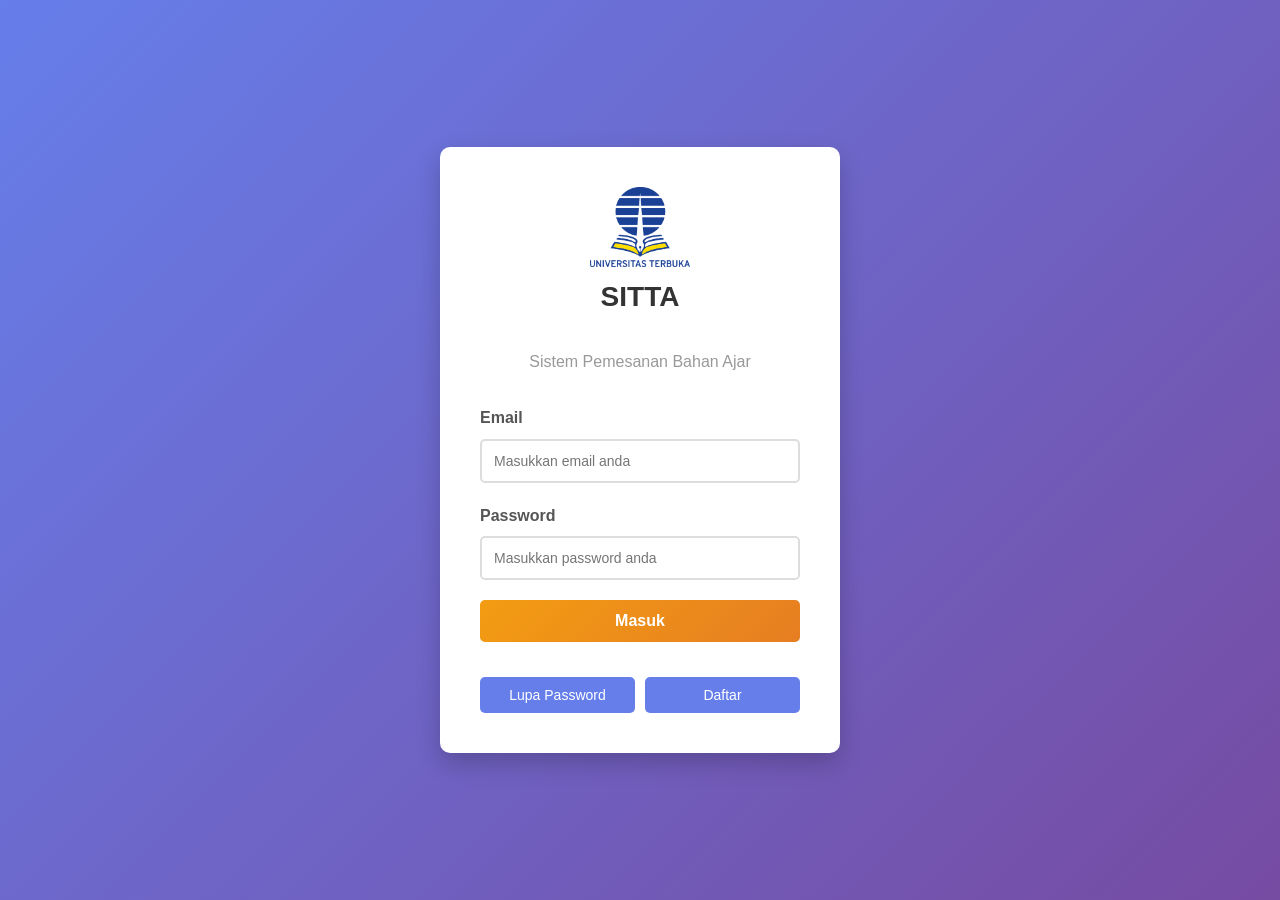
<file: Tugas 1/sitta-praktik/index.html>
<!DOCTYPE html>
<html lang="id">
<head>
  <meta charset="UTF-8">
  <meta name="viewport" content="width=device-width, initial-scale=1.0">
  <title>SITTA - Login</title>
  <link rel="stylesheet" href="css/style.css">
</head>
<body>
  <div class="login-container">
    <div class="login-box">
      <div style="text-align: center;">
        <img src="./assets/logo-ut.png" width="100" alt="">
      </div>
      <h1>SITTA</h1>
      <p style="text-align: center; color: #999; margin-bottom: 30px;">Sistem Pemesanan Bahan Ajar</p>
      
      <form id="loginForm">
        <div class="form-group">
          <label for="loginEmail">Email</label>
          <input type="email" id="loginEmail" placeholder="Masukkan email anda" required>
        </div>
        
        <div class="form-group">
          <label for="loginPassword">Password</label>
          <input type="password" id="loginPassword" placeholder="Masukkan password anda" required>
        </div>
        
        <button type="submit" class="login-btn">Masuk</button>
      </form>
      
      <div class="login-links">
        <button type="button" onclick="openModal('forgotPasswordModal')">Lupa Password</button>
        <button type="button" onclick="openModal('registerModal')">Daftar</button>
      </div>
    </div>
  </div>

  <!-- Modal Forgot Password -->
  <div id="forgotPasswordModal" class="modal">
    <div class="modal-content">
      <span class="close-modal" onclick="closeModal('forgotPasswordModal')">&times;</span>
      <h2>Lupa Password</h2>
      
      <form id="forgotPasswordForm">
        <div class="form-group">
          <label for="forgotEmail">Email</label>
          <input type="email" id="forgotEmail" placeholder="Masukkan email terdaftar anda" required>
        </div>
        
        <button type="submit">Cari Password</button>
      </form>
    </div>
  </div>

  <!-- Modal Register -->
  <div id="registerModal" class="modal">
    <div class="modal-content">
      <span class="close-modal" onclick="closeModal('registerModal')">&times;</span>
      <h2>Daftar Akun Baru</h2>
      
      <form id="registerForm">
        <div class="form-group">
          <label for="regNama">Nama Lengkap</label>
          <input type="text" id="regNama" placeholder="Masukkan nama lengkap anda" required>
        </div>
        
        <div class="form-group">
          <label for="regEmail">Email</label>
          <input type="email" id="regEmail" placeholder="Masukkan email anda" required>
        </div>
        
        <div class="form-group">
          <label for="regPassword">Password</label>
          <input type="password" id="regPassword" placeholder="Masukkan password" required>
        </div>
        
        <div class="form-group">
          <label for="regRole">Role/Posisi</label>
          <select id="regRole" required>
            <option value="">Pilih Role</option>
            <option value="UPBJJ-UT">UPBJJ-UT</option>
            <option value="Puslaba">Puslaba</option>
            <option value="Fakultas">Fakultas</option>
            <option value="Administrator">Administrator</option>
          </select>
        </div>
        
        <button type="submit">Daftar</button>
      </form>
    </div>
  </div>

  <script src="js/data.js"></script>
  <script src="js/script.js"></script>
</body>
</html>
</file>
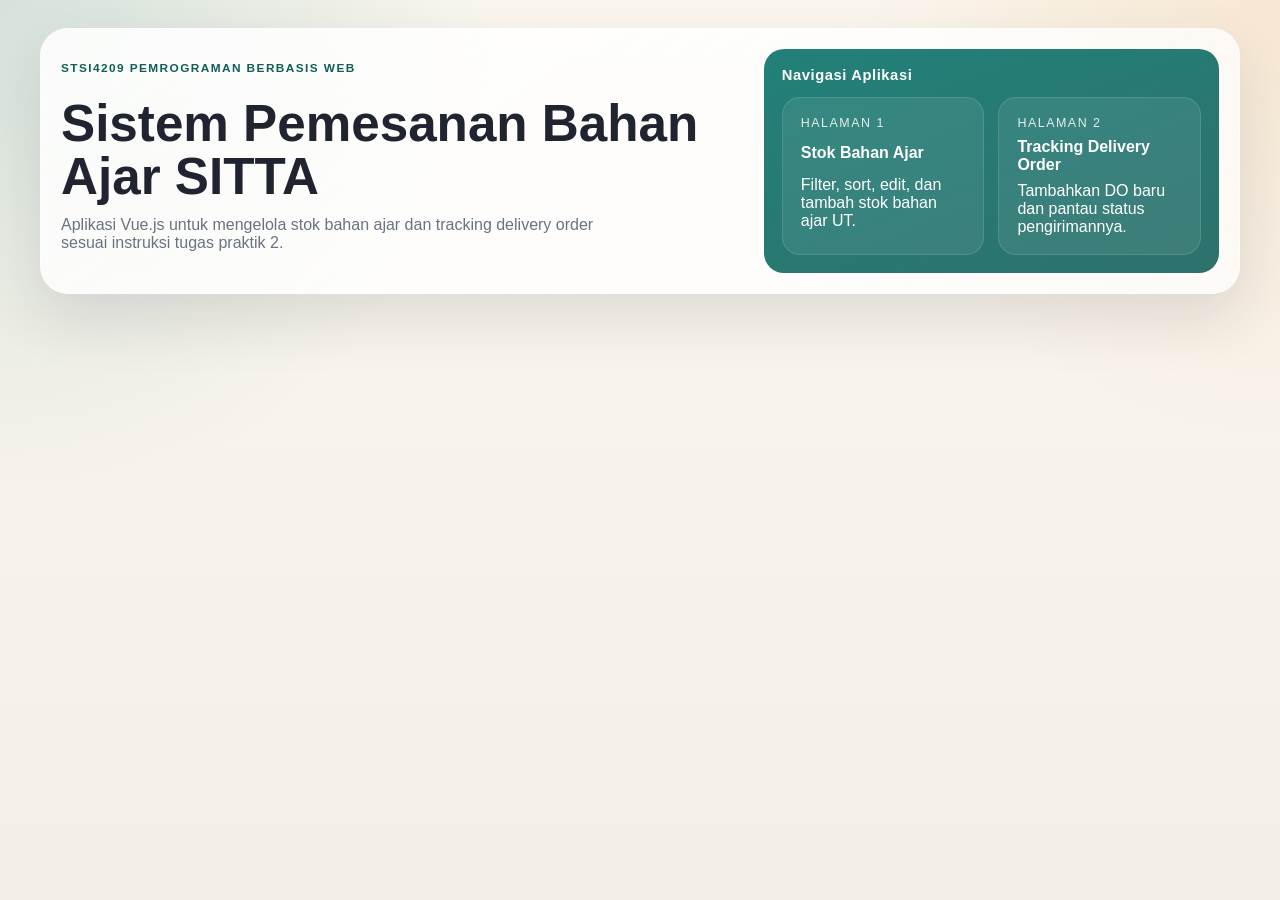
<file: Tugas 2/tugas2-vue-ut/index.html>
<!DOCTYPE html>
<html lang="id">
<head>
  <meta charset="UTF-8">
  <meta name="viewport" content="width=device-width, initial-scale=1.0">
  <title>SITTA - Tugas 2 Vue.js</title>
  <link rel="stylesheet" href="css/style.css">
</head>
<body>
  <main class="page-shell landing-page">
    <section class="hero hero-large">
      <div class="hero-copy">
        <p class="eyebrow">STSI4209 Pemrograman Berbasis Web</p>
        <h1>Sistem Pemesanan Bahan Ajar SITTA</h1>
        <p class="hero-text">
          Aplikasi Vue.js untuk mengelola stok bahan ajar dan tracking delivery order sesuai instruksi tugas praktik 2.
        </p>
      </div>
      <div class="hero-panel">
        <div class="hero-panel-head">Navigasi Aplikasi</div>
        <div class="card-grid nav-grid">
          <a class="nav-card" href="stok.html">
            <span class="nav-card-kicker">Halaman 1</span>
            <strong>Stok Bahan Ajar</strong>
            <span>Filter, sort, edit, dan tambah stok bahan ajar UT.</span>
          </a>
          <a class="nav-card" href="tracking.html">
            <span class="nav-card-kicker">Halaman 2</span>
            <strong>Tracking Delivery Order</strong>
            <span>Tambahkan DO baru dan pantau status pengirimannya.</span>
          </a>
        </div>
      </div>
    </section>
  </main>
</body>
</html>
</file>
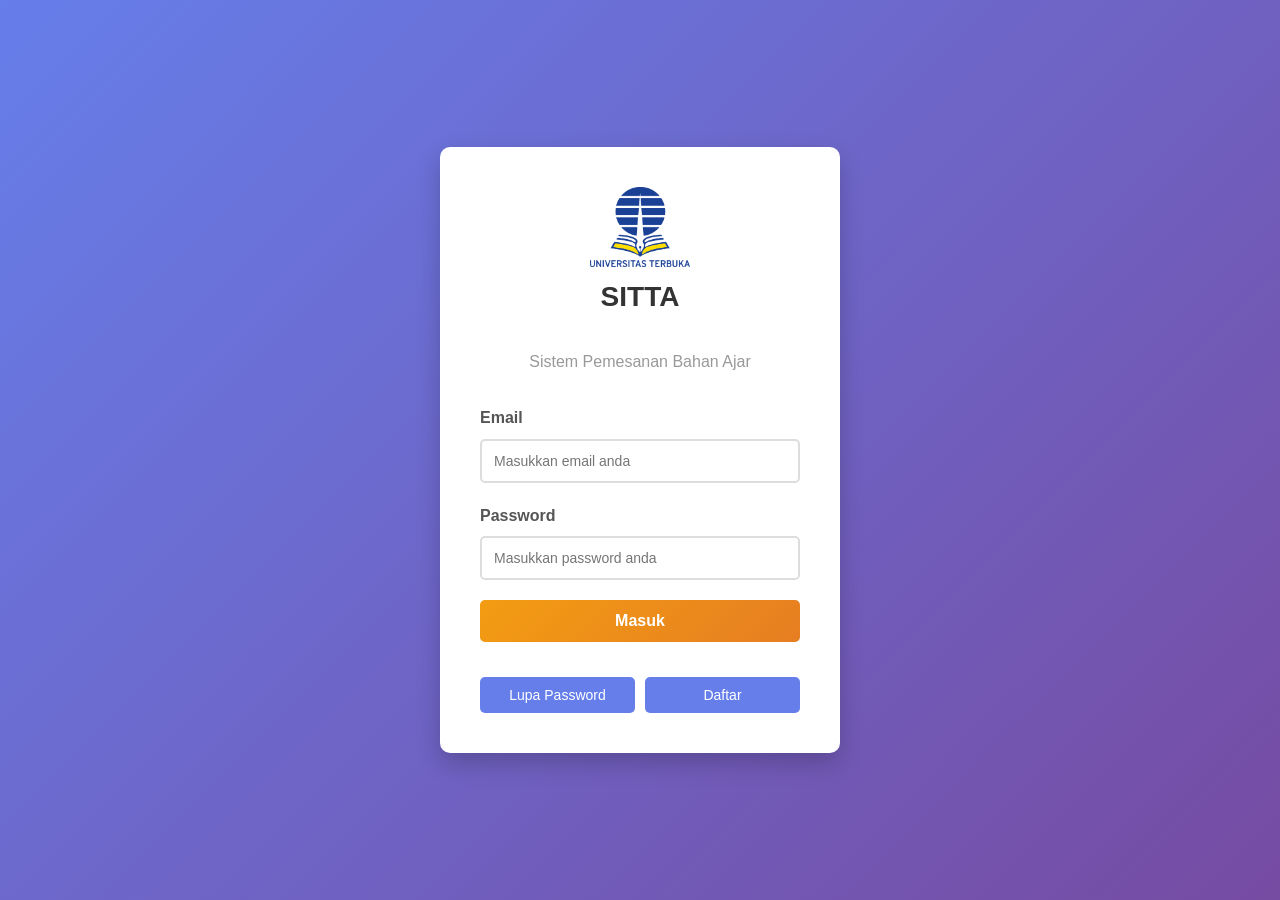
<file: Tugas 1/sitta-praktik/dashboard.html>
<!DOCTYPE html>
<html lang="id">
<head>
  <meta charset="UTF-8">
  <meta name="viewport" content="width=device-width, initial-scale=1.0">
  <title>SITTA - Dashboard</title>
  <link rel="stylesheet" href="css/style.css">
</head>
<body>
  <div class="dashboard-container">
    <!-- SIDEBAR -->
    <aside class="sidebar">
      <div class="logo">
        <div style="text-align: center;">
        <img src="./assets/logo-ut.png" width="100" alt="">
      </div>
        <h2>SITTA</h2>
        <p style="font-size: 12px; color: #bbb;">Aplikasi Pemesanan</p>
      </div>
      
      <nav>
        <ul>
          <li><a href="#" data-section="informasiBahanAjar" class="active">📚 Informasi Bahan Ajar</a></li>
          <li><a href="tracking.html">🚚 Tracking Pengiriman</a></li>
          <li>
            <a href="#" data-section="laporan">📊 Laporan</a>
            <ul class="submenu">
              <li><a href="#" data-section="monitoringProgress">Monitoring Progress DO</a></li>
              <li><a href="#" data-section="rekapBahanAjar">Rekap Bahan Ajar</a></li>
            </ul>
          </li>
          <li><a href="#" data-section="historiTransaksi">📝 Histori Transaksi</a></li>
          <li><a href="stok.html">📦 Informasi Stok</a></li>
        </ul>
      </nav>
    </aside>

    <!-- MAIN CONTENT -->
    <main class="main-content">
      <!-- HEADER -->
      <header class="header">
        <div>
          <div class="greeting"></div>
        </div>
        <div class="user-info">
          <p><strong class="user-name"></strong></p>
          <p class="user-role"></p>
          <p class="user-lokasi"></p>
          <button class="logout-btn" onclick="logout()">Logout</button>
        </div>
      </header>

      <!-- INFORMASI BAHAN AJAR SECTION -->
      <section id="informasiBahanAjar" class="content-section active">
        <div class="info-container">
          <h2>Informasi Bahan Ajar</h2>
          <p style="color: #666; margin-bottom: 20px;">Daftar lengkap bahan ajar yang tersedia di sistem SITTA</p>
          <div class="book-grid"></div>
        </div>
      </section>

      <!-- TRACKING SECTION -->
      <section id="tracking" class="content-section">
        <div class="tracking-container" style="max-width: 800px;">
          <h2>Tracking Pengiriman Bahan Ajar</h2>
          <p style="color: #666; margin-bottom: 20px;">Masukkan nomor Delivery Order (DO) untuk melacak pengiriman anda</p>
          
          <div class="search-form">
            <input type="text" id="nomorDO" placeholder="Masukkan nomor DO (contoh: 2023001234)">
            <button id="searchBtn">Cari</button>
          </div>
          
          <div id="trackingResult"></div>
        </div>
      </section>

      <!-- MONITORING PROGRESS SECTION -->
      <section id="monitoringProgress" class="content-section">
        <div class="table-container">
          <h2>Monitoring Progress DO Bahan Ajar</h2>
          <p style="color: #666; margin-bottom: 20px;">Status pengiriman bahan ajar untuk setiap DO</p>
          
          <table>
            <thead>
              <tr>
                <th>No</th>
                <th>Nama Bahan Ajar</th>
                <th>Kode Barang</th>
                <th>Progress</th>
                <th>Stok</th>
              </tr>
            </thead>
            <tbody></tbody>
          </table>
        </div>
      </section>

      <!-- REKAP BAHAN AJAR SECTION -->
      <section id="rekapBahanAjar" class="content-section">
        <div class="table-container">
          <h2>Rekap Bahan Ajar</h2>
          <p style="color: #666; margin-bottom: 20px;">Daftar lengkap bahan ajar dengan detail informasi</p>
          
          <table>
            <thead>
              <tr>
                <th>No</th>
                <th>Kode Lokasi</th>
                <th>Kode Barang</th>
                <th>Nama Barang</th>
                <th>Jenis</th>
                <th>Edisi</th>
                <th>Stok</th>
              </tr>
            </thead>
            <tbody></tbody>
          </table>
        </div>
      </section>

      <!-- HISTORI TRANSAKSI SECTION -->
      <section id="historiTransaksi" class="content-section">
        <div class="history-container">
          <h2>Histori Transaksi Bahan Ajar</h2>
          <p style="color: #666; margin-bottom: 20px;">Daftar riwayat transaksi dan pengiriman bahan ajar anda</p>
          <div class="history-content"></div>
        </div>
      </section>

      <!-- INFORMASI STOK SECTION -->
      <section id="stok" class="content-section">
        <div class="stock-container">
          <div class="stock-header">
            <h2>Informasi Stok Bahan Ajar</h2>
            <button class="add-stock-btn" id="addStockBtn">+ Tambah Stok</button>
          </div>
          
          <!-- Form Tambah Stok -->
          <div id="newStockForm" class="form-row new-stock" style="display: none;">
            <input type="text" id="kodeLokasi" placeholder="Kode Lokasi" required>
            <input type="text" id="kodeBarang" placeholder="Kode Barang" required>
            <input type="text" id="namaBarang" placeholder="Nama Barang" required>
            <select id="jenisBarang" required>
              <option value="">Pilih Jenis Barang</option>
              <option value="BMP">BMP</option>
              <option value="Modul">Modul</option>
              <option value="Tutorial">Tutorial</option>
              <option value="Lainnya">Lainnya</option>
            </select>
            <input type="text" id="edisi" placeholder="Edisi" required>
            <input type="number" id="stok" placeholder="Jumlah Stok" required>
            <div class="form-actions">
              <button class="btn-save" onclick="saveNewStock(event)">Simpan</button>
              <button class="btn-cancel" onclick="cancelAddStock()">Batal</button>
            </div>
          </div>
          
          <!-- Tabel Stok -->
          <div class="table-container">
            <table>
              <thead>
                <tr>
                  <th>No</th>
                  <th>Kode Lokasi</th>
                  <th>Kode Barang</th>
                  <th>Nama Barang</th>
                  <th>Jenis</th>
                  <th>Edisi</th>
                  <th>Stok</th>
                  <th>Aksi</th>
                </tr>
              </thead>
              <tbody id="stockTableBody"></tbody>
            </table>
          </div>
        </div>
      </section>
    </main>
  </div>

  <script src="js/data.js"></script>
  <script src="js/script.js"></script>
</body>
</html>
</file>
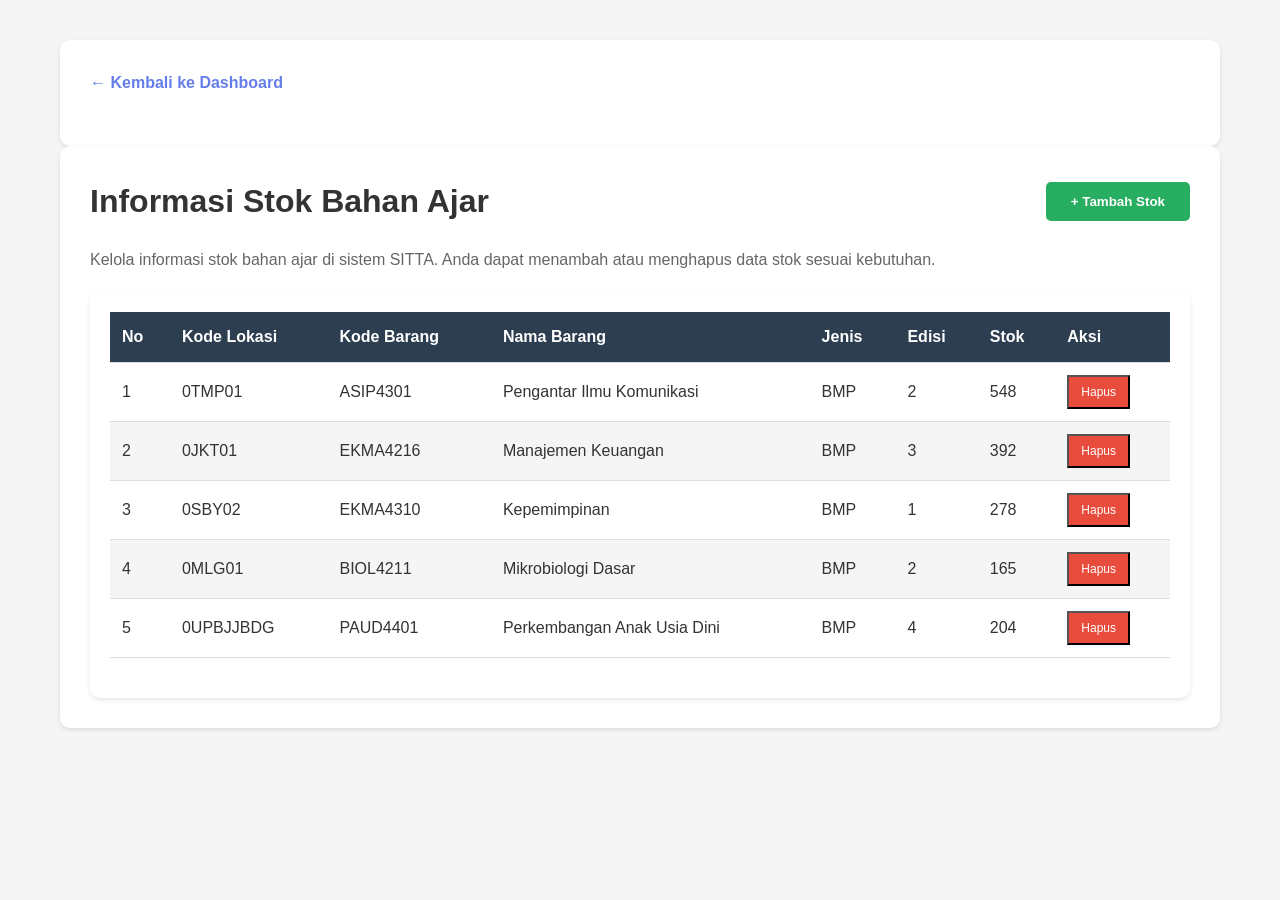
<file: Tugas 1/sitta-praktik/stok.html>
<!DOCTYPE html>
<html lang="id">
<head>
  <meta charset="UTF-8">
  <meta name="viewport" content="width=device-width, initial-scale=1.0">
  <title>SITTA - Informasi Stok Bahan Ajar</title>
  <link rel="stylesheet" href="css/style.css">
</head>
<body>
  <div id="stockPage">
    <div class="container">
      <div style="background: white; padding: 30px; border-radius: 10px; box-shadow: 0 2px 5px rgba(0, 0, 0, 0.1); margin-top: 20px;">
        <a href="dashboard.html" style="color: #667eea; text-decoration: none; font-weight: bold; margin-bottom: 20px; display: inline-block;">← Kembali ke Dashboard</a>
      </div>

      <div class="stock-container">
        <div class="stock-header">
          <h1 style="color: #333;">Informasi Stok Bahan Ajar</h1>
          <button class="add-stock-btn" id="addStockBtn">+ Tambah Stok</button>
        </div>
        
        <p style="color: #666; margin-bottom: 20px;">Kelola informasi stok bahan ajar di sistem SITTA. Anda dapat menambah atau menghapus data stok sesuai kebutuhan.</p>
        
        <!-- Form Tambah Stok -->
        <div id="newStockForm" class="form-row new-stock" style="display: none;">
          <input type="text" id="kodeLokasi" placeholder="Kode Lokasi" required>
          <input type="text" id="kodeBarang" placeholder="Kode Barang" required>
          <input type="text" id="namaBarang" placeholder="Nama Barang" required>
          <select id="jenisBarang" required>
            <option value="">Pilih Jenis Barang</option>
            <option value="BMP">BMP</option>
            <option value="Modul">Modul</option>
            <option value="Tutorial">Tutorial</option>
            <option value="Lainnya">Lainnya</option>
          </select>
          <input type="text" id="edisi" placeholder="Edisi" required>
          <input type="number" id="stok" placeholder="Jumlah Stok" required>
          <div class="form-actions">
            <button class="btn-save" onclick="saveNewStock(event)">Simpan</button>
            <button class="btn-cancel" onclick="cancelAddStock()">Batal</button>
          </div>
        </div>
        
        <!-- Tabel Stok -->
        <div class="table-container">
          <table>
            <thead>
              <tr>
                <th>No</th>
                <th>Kode Lokasi</th>
                <th>Kode Barang</th>
                <th>Nama Barang</th>
                <th>Jenis</th>
                <th>Edisi</th>
                <th>Stok</th>
                <th>Aksi</th>
              </tr>
            </thead>
            <tbody id="stockTableBody"></tbody>
          </table>
        </div>
      </div>
    </div>
  </div>

  <script src="js/data.js"></script>
  <script src="js/script.js"></script>
</body>
</html>
</file>
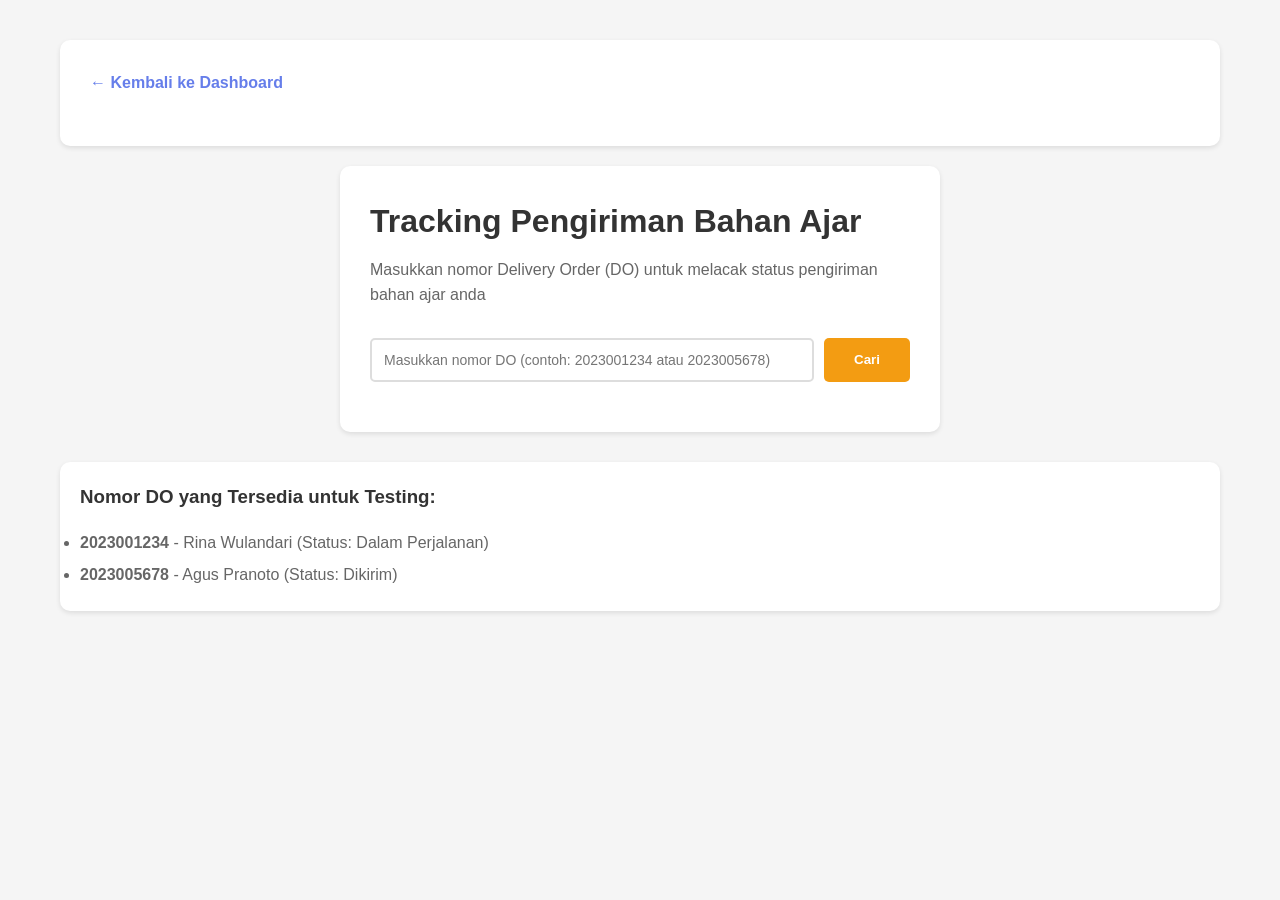
<file: Tugas 1/sitta-praktik/tracking.html>
<!DOCTYPE html>
<html lang="id">
<head>
  <meta charset="UTF-8">
  <meta name="viewport" content="width=device-width, initial-scale=1.0">
  <title>SITTA - Tracking Pengiriman</title>
  <link rel="stylesheet" href="css/style.css">
</head>
<body>
  <div id="trackingPage">
    <div class="container">
      <div style="background: white; padding: 30px; border-radius: 10px; box-shadow: 0 2px 5px rgba(0, 0, 0, 0.1); margin-top: 20px;">
        <a href="dashboard.html" style="color: #667eea; text-decoration: none; font-weight: bold; margin-bottom: 20px; display: inline-block;">← Kembali ke Dashboard</a>
      </div>

      <div class="tracking-container">
        <h1 style="color: #333; margin-bottom: 10px;">Tracking Pengiriman Bahan Ajar</h1>
        <p style="color: #666; margin-bottom: 30px;">Masukkan nomor Delivery Order (DO) untuk melacak status pengiriman bahan ajar anda</p>
        
        <div class="search-form">
          <input type="text" id="nomorDO" placeholder="Masukkan nomor DO (contoh: 2023001234 atau 2023005678)">
          <button id="searchBtn">Cari</button>
        </div>
        
        <div id="trackingResult"></div>
      </div>

      <div style="background: white; padding: 20px; border-radius: 10px; box-shadow: 0 2px 5px rgba(0, 0, 0, 0.1); margin-top: 30px; margin-bottom: 30px;">
        <h3 style="color: #333; margin-bottom: 15px;">Nomor DO yang Tersedia untuk Testing:</h3>
        <ul style="color: #666; line-height: 2;">
          <li><strong>2023001234</strong> - Rina Wulandari (Status: Dalam Perjalanan)</li>
          <li><strong>2023005678</strong> - Agus Pranoto (Status: Dikirim)</li>
        </ul>
      </div>
    </div>
  </div>

  <script src="js/data.js"></script>
  <script src="js/script.js"></script>
</body>
</html>
</file>
<file: Tugas 1/sitta-praktik/css/style.css>
* {
  margin: 0;
  padding: 0;
  box-sizing: border-box;
}

body {
  font-family: 'Segoe UI', Tahoma, Geneva, Verdana, sans-serif;
  background-color: #f5f5f5;
  color: #333;
  line-height: 1.6;
}

.container {
  max-width: 1200px;
  margin: 0 auto;
  padding: 20px;
}

/* LOGIN PAGE STYLES */
.login-container {
  display: flex;
  justify-content: center;
  align-items: center;
  min-height: 100vh;
  background: linear-gradient(135deg, #667eea 0%, #764ba2 100%);
}

.login-box {
  background: white;
  padding: 40px;
  border-radius: 10px;
  box-shadow: 0 10px 25px rgba(0, 0, 0, 0.2);
  width: 100%;
  max-width: 400px;
}

.login-box h1 {
  text-align: center;
  margin-bottom: 30px;
  color: #333;
  font-size: 28px;
}

.login-box .form-group {
  margin-bottom: 20px;
}

.login-box label {
  display: block;
  margin-bottom: 8px;
  color: #555;
  font-weight: 600;
}

.login-box input {
  width: 100%;
  padding: 12px;
  border: 2px solid #ddd;
  border-radius: 5px;
  font-size: 14px;
  transition: border-color 0.3s;
}

.login-box input:focus {
  outline: none;
  border-color: #667eea;
}

.login-btn {
  width: 100%;
  padding: 12px;
  background: linear-gradient(135deg, #f39c12, #e67e22);
  color: white;
  border: none;
  border-radius: 5px;
  font-size: 16px;
  font-weight: bold;
  cursor: pointer;
  margin-bottom: 15px;
  transition: transform 0.2s, box-shadow 0.2s;
}

.login-btn:hover {
  transform: translateY(-2px);
  box-shadow: 0 5px 15px rgba(243, 156, 18, 0.4);
}

.login-links {
  display: flex;
  justify-content: space-between;
  gap: 10px;
  margin-top: 20px;
}

.login-links button {
  flex: 1;
  padding: 10px;
  background: #667eea;
  color: white;
  border: none;
  border-radius: 5px;
  cursor: pointer;
  font-size: 14px;
  transition: background 0.3s;
}

.login-links button:hover {
  background: #5568d3;
}

/* MODAL STYLES */
.modal {
  display: none;
  position: fixed;
  z-index: 1000;
  left: 0;
  top: 0;
  width: 100%;
  height: 100%;
  background-color: rgba(0, 0, 0, 0.4);
  animation: fadeIn 0.3s;
}

.modal.show {
  display: flex;
  justify-content: center;
  align-items: center;
}

@keyframes fadeIn {
  from { opacity: 0; }
  to { opacity: 1; }
}

.modal-content {
  background: white;
  padding: 30px;
  border-radius: 10px;
  width: 90%;
  max-width: 400px;
  box-shadow: 0 10px 30px rgba(0, 0, 0, 0.3);
  animation: slideIn 0.3s;
}

@keyframes slideIn {
  from { transform: translateY(-50px); opacity: 0; }
  to { transform: translateY(0); opacity: 1; }
}

.modal-content h2 {
  margin-bottom: 20px;
  color: #333;
}

.modal-content .form-group {
  margin-bottom: 15px;
}

.modal-content label {
  display: block;
  margin-bottom: 8px;
  color: #555;
  font-weight: 600;
}

.modal-content input {
  width: 100%;
  padding: 10px;
  border: 2px solid #ddd;
  border-radius: 5px;
  font-size: 14px;
}

.modal-content input:focus {
  outline: none;
  border-color: #667eea;
}

.modal-content button {
  width: 100%;
  padding: 10px;
  background: #667eea;
  color: white;
  border: none;
  border-radius: 5px;
  cursor: pointer;
  font-weight: bold;
  transition: background 0.3s;
}

.modal-content button:hover {
  background: #5568d3;
}

.close-modal {
  float: right;
  font-size: 24px;
  font-weight: bold;
  color: #999;
  cursor: pointer;
}

.close-modal:hover {
  color: #333;
}

/* DASHBOARD STYLES */
.dashboard-container {
  display: flex;
  min-height: 100vh;
  background: #f5f5f5;
}

.sidebar {
  width: 250px;
  background: #2c3e50;
  color: white;
  padding: 20px 0;
  position: fixed;
  height: 100vh;
  overflow-y: auto;
  box-shadow: 2px 0 5px rgba(0, 0, 0, 0.1);
}

.sidebar .logo {
  padding: 20px;
  text-align: center;
  border-bottom: 2px solid #34495e;
  margin-bottom: 20px;
}

.sidebar .logo h2 {
  color: #f39c12;
  font-size: 18px;
}

.sidebar nav ul {
  list-style: none;
}

.sidebar nav li {
  margin: 0;
}

.sidebar nav a {
  display: block;
  padding: 15px 20px;
  color: white;
  text-decoration: none;
  transition: background 0.3s;
  border-left: 4px solid transparent;
  cursor: pointer;
}

.sidebar nav a:hover,
.sidebar nav a.active {
  background: #34495e;
  border-left-color: #f39c12;
  padding-left: 25px;
}

.sidebar .submenu {
  display: none;
  background: #34495e;
  padding-left: 20px;
}

.sidebar .submenu.show {
  display: block;
}

.sidebar .submenu a {
  padding: 10px 20px;
  font-size: 14px;
}

.main-content {
  margin-left: 250px;
  width: calc(100% - 250px);
  padding: 20px;
}

.header {
  background: white;
  padding: 20px;
  border-radius: 10px;
  margin-bottom: 20px;
  box-shadow: 0 2px 5px rgba(0, 0, 0, 0.1);
  display: flex;
  justify-content: space-between;
  align-items: center;
}

.greeting {
  font-size: 24px;
  font-weight: bold;
  color: #333;
}

.user-info {
  text-align: right;
}

.user-info p {
  margin: 5px 0;
  color: #666;
}

.logout-btn {
  background: #e74c3c;
  color: white;
  border: none;
  padding: 10px 20px;
  border-radius: 5px;
  cursor: pointer;
  margin-top: 10px;
  transition: background 0.3s;
}

.logout-btn:hover {
  background: #c0392b;
}

.content-section {
  display: none;
  animation: fadeIn 0.3s;
}

.content-section.active {
  display: block;
}

/* TABLE STYLES */
.table-container {
  background: white;
  padding: 20px;
  border-radius: 10px;
  box-shadow: 0 2px 5px rgba(0, 0, 0, 0.1);
  overflow-x: auto;
}

table {
  width: 100%;
  border-collapse: collapse;
  margin-bottom: 20px;
}

thead {
  background: #2c3e50;
  color: white;
}

th, td {
  padding: 12px;
  text-align: left;
  border-bottom: 1px solid #ddd;
}

tbody tr:hover {
  background: #f9f9f9;
}

tbody tr:nth-child(even) {
  background: #f5f5f5;
}

/* TRACKING PAGE STYLES */
.tracking-container {
  background: white;
  padding: 30px;
  border-radius: 10px;
  box-shadow: 0 2px 5px rgba(0, 0, 0, 0.1);
  max-width: 600px;
  margin: 20px auto;
}

.search-form {
  display: flex;
  gap: 10px;
  margin-bottom: 20px;
}

.search-form input {
  flex: 1;
  padding: 12px;
  border: 2px solid #ddd;
  border-radius: 5px;
  font-size: 14px;
}

.search-form button {
  padding: 12px 30px;
  background: #f39c12;
  color: white;
  border: none;
  border-radius: 5px;
  cursor: pointer;
  font-weight: bold;
  transition: background 0.3s;
}

.search-form button:hover {
  background: #e67e22;
}

.tracking-result {
  display: none;
  margin-top: 30px;
}

.tracking-result.show {
  display: block;
  animation: slideIn 0.3s;
}

.tracking-header {
  background: #2c3e50;
  color: white;
  padding: 20px;
  border-radius: 5px;
  margin-bottom: 20px;
}

.tracking-header h3 {
  margin: 10px 0;
  font-size: 20px;
}

.status-badge {
  display: inline-block;
  padding: 8px 15px;
  border-radius: 20px;
  font-weight: bold;
  margin: 10px 0;
}

.status-dalam-perjalanan {
  background: #f39c12;
  color: white;
}

.status-dikirim {
  background: #27ae60;
  color: white;
}

.status-terkirim {
  background: #3498db;
  color: white;
}

.progress-bar {
  width: 100%;
  height: 30px;
  background: #ecf0f1;
  border-radius: 15px;
  overflow: hidden;
  margin: 20px 0;
}

.progress-fill {
  height: 100%;
  background: linear-gradient(90deg, #f39c12, #e67e22);
  display: flex;
  align-items: center;
  justify-content: center;
  color: white;
  font-weight: bold;
  font-size: 12px;
  transition: width 0.3s;
}

.tracking-details {
  background: #f5f5f5;
  padding: 20px;
  border-radius: 5px;
  margin-bottom: 20px;
}

.tracking-details p {
  margin: 10px 0;
  line-height: 1.8;
}

.tracking-timeline {
  margin-top: 20px;
}

.timeline-item {
  display: flex;
  margin-bottom: 20px;
  position: relative;
}

.timeline-dot {
  width: 20px;
  height: 20px;
  background: #f39c12;
  border-radius: 50%;
  margin-right: 20px;
  margin-top: 5px;
  flex-shrink: 0;
}

.timeline-content {
  flex: 1;
}

.timeline-time {
  color: #999;
  font-size: 12px;
  margin-bottom: 5px;
}

.timeline-text {
  color: #333;
  line-height: 1.5;
}

/* STOCK PAGE STYLES */
.stock-container {
  background: white;
  padding: 30px;
  border-radius: 10px;
  box-shadow: 0 2px 5px rgba(0, 0, 0, 0.1);
}

.stock-header {
  display: flex;
  justify-content: space-between;
  align-items: center;
  margin-bottom: 20px;
}

.stock-header h2 {
  color: #333;
}

.add-stock-btn {
  padding: 12px 25px;
  background: #27ae60;
  color: white;
  border: none;
  border-radius: 5px;
  cursor: pointer;
  font-weight: bold;
  transition: background 0.3s;
}

.add-stock-btn:hover {
  background: #229954;
}

.form-row {
  display: grid;
  grid-template-columns: repeat(auto-fit, minmax(200px, 1fr));
  gap: 15px;
  margin-bottom: 20px;
  background: #f9f9f9;
  padding: 20px;
  border-radius: 5px;
  display: none;
}

.form-row.show {
  display: grid;
}

.form-row.new-stock {
  display: grid;
}

.form-row input,
.form-row select {
  padding: 10px;
  border: 1px solid #ddd;
  border-radius: 5px;
  font-size: 14px;
}

.form-actions {
  display: flex;
  gap: 10px;
  grid-column: 1 / -1;
}

.form-actions button {
  flex: 1;
  padding: 10px;
  border: none;
  border-radius: 5px;
  cursor: pointer;
  font-weight: bold;
  transition: background 0.3s;
}

.btn-save {
  background: #27ae60;
  color: white;
}

.btn-save:hover {
  background: #229954;
}

.btn-cancel {
  background: #95a5a6;
  color: white;
}

.btn-cancel:hover {
  background: #7f8c8d;
}

.btn-delete {
  background: #e74c3c;
  color: white;
  padding: 8px 12px;
  font-size: 12px;
}

.btn-delete:hover {
  background: #c0392b;
}

/* RESPONSIVE DESIGN */
@media (max-width: 768px) {
  .dashboard-container {
    flex-direction: column;
  }

  .sidebar {
    width: 100%;
    height: auto;
    position: relative;
    box-shadow: 0 2px 5px rgba(0, 0, 0, 0.1);
  }

  .main-content {
    margin-left: 0;
    width: 100%;
  }

  .sidebar nav {
    display: flex;
    flex-wrap: wrap;
  }

  .sidebar nav li {
    flex: 1;
    min-width: 150px;
  }

  .sidebar nav a {
    padding: 10px;
    text-align: center;
  }

  .login-box {
    margin: 20px;
  }

  .header {
    flex-direction: column;
    text-align: center;
  }

  .user-info {
    text-align: center;
    margin-top: 15px;
  }

  .search-form {
    flex-direction: column;
  }

  .form-row {
    grid-template-columns: 1fr !important;
  }

  table {
    font-size: 12px;
  }

  th, td {
    padding: 8px;
  }
}

/* INFO BAHAN AJAR PAGE */
.info-container {
  background: white;
  padding: 30px;
  border-radius: 10px;
  box-shadow: 0 2px 5px rgba(0, 0, 0, 0.1);
}

.book-grid {
  display: grid;
  grid-template-columns: repeat(auto-fill, minmax(250px, 1fr));
  gap: 20px;
  margin-top: 20px;
}

.book-card {
  background: #f9f9f9;
  border-radius: 10px;
  overflow: hidden;
  box-shadow: 0 2px 8px rgba(0, 0, 0, 0.1);
  transition: transform 0.3s, box-shadow 0.3s;
  cursor: pointer;
}

.book-card:hover {
  transform: translateY(-5px);
  box-shadow: 0 5px 15px rgba(0, 0, 0, 0.2);
}

.book-image {
  width: 100%;
  height: 200px;
  background: linear-gradient(135deg, #667eea 0%, #764ba2 100%);
  display: flex;
  align-items: center;
  justify-content: center;
  color: white;
  font-size: 14px;
  text-align: center;
  padding: 20px;
}

.book-image img{
  max-width: 100%;
  max-height: 100%;
  object-fit: cover;
}

.book-info {
  padding: 15px;
}

.book-info h3 {
  color: #333;
  margin-bottom: 10px;
  font-size: 16px;
}

.book-info p {
  color: #666;
  font-size: 13px;
  margin: 8px 0;
}

.book-code {
  color: #f39c12;
  font-weight: bold;
  margin-top: 10px;
}

/* HISTORY PAGE */
.history-container {
  background: white;
  padding: 30px;
  border-radius: 10px;
  box-shadow: 0 2px 5px rgba(0, 0, 0, 0.1);
}

.history-item {
  background: #f5f5f5;
  padding: 15px;
  border-radius: 5px;
  margin-bottom: 15px;
  border-left: 4px solid #f39c12;
}

.history-item h4 {
  color: #333;
  margin-bottom: 8px;
}

.history-item p {
  color: #666;
  font-size: 13px;
  margin: 5px 0;
}

.history-date {
  color: #f39c12;
  font-weight: bold;
  font-size: 12px;
}

/* ALERT MESSAGE */
.alert {
  padding: 15px;
  margin-bottom: 20px;
  border-radius: 5px;
  display: none;
}

.alert.show {
  display: block;
  animation: slideIn 0.3s;
}

.alert-success {
  background: #d4edda;
  color: #155724;
  border: 1px solid #c3e6cb;
}

.alert-error {
  background: #f8d7da;
  color: #721c24;
  border: 1px solid #f5c6cb;
}

.alert-warning {
  background: #fff3cd;
  color: #856404;
  border: 1px solid #ffeaa7;
}
</file>
<file: Tugas 2/tugas2-vue-ut/css/style.css>
:root {
  --bg: #f4efe6;
  --bg-alt: #fffaf2;
  --surface: #ffffff;
  --surface-strong: #fef2df;
  --text: #1f2430;
  --muted: #6a7280;
  --line: #e5dccd;
  --brand: #0f766e;
  --brand-strong: #115e59;
  --brand-soft: rgba(15, 118, 110, 0.12);
  --warning: #d97706;
  --warning-soft: rgba(217, 119, 6, 0.14);
  --danger: #c2410c;
  --danger-soft: rgba(194, 65, 12, 0.14);
  --success: #15803d;
  --success-soft: rgba(21, 128, 61, 0.14);
  --shadow: 0 24px 60px rgba(31, 36, 48, 0.12);
  --radius-xl: 28px;
  --radius-lg: 20px;
  --radius-md: 14px;
}

* {
  box-sizing: border-box;
}

html,
body {
  margin: 0;
  min-height: 100%;
}

body {
  color: var(--text);
  font-family: "Avenir Next", "Trebuchet MS", "Segoe UI", sans-serif;
  background:
    radial-gradient(circle at top left, rgba(15, 118, 110, 0.16), transparent 32%),
    radial-gradient(circle at top right, rgba(217, 119, 6, 0.12), transparent 28%),
    linear-gradient(180deg, #fbf7ef 0%, var(--bg) 100%);
}

a {
  color: inherit;
  text-decoration: none;
}

button,
input,
select,
textarea {
  font: inherit;
}

.page-shell {
  width: min(1200px, calc(100% - 32px));
  margin: 0 auto;
  padding: 28px 0 56px;
}

.hero {
  display: grid;
  gap: 20px;
  align-items: stretch;
  margin-bottom: 24px;
}

.hero-large {
  grid-template-columns: minmax(0, 1.2fr) minmax(320px, 0.8fr);
  padding: 20px;
  border: 1px solid rgba(255, 255, 255, 0.6);
  border-radius: var(--radius-xl);
  background: linear-gradient(145deg, rgba(255,255,255,0.86), rgba(255,255,255,0.7));
  box-shadow: var(--shadow);
}

.hero-compact {
  grid-template-columns: minmax(0, 1fr) auto;
  padding: 18px 20px;
  border-radius: var(--radius-xl);
  background: linear-gradient(145deg, rgba(255,255,255,0.92), rgba(255,255,255,0.78));
  box-shadow: var(--shadow);
}

.hero-copy h1 {
  margin: 10px 0 12px;
  font-size: clamp(2rem, 4vw, 3.5rem);
  line-height: 1.05;
}

.hero-text {
  margin: 0;
  color: var(--muted);
  max-width: 64ch;
}

.eyebrow,
.panel-kicker,
.info-label,
.stat-label,
.meta-label {
  display: inline-block;
  letter-spacing: 0.12em;
  text-transform: uppercase;
  font-size: 0.74rem;
  font-weight: 700;
  color: var(--brand-strong);
}

.hero-panel {
  align-self: center;
  padding: 18px;
  border-radius: var(--radius-lg);
  background: linear-gradient(160deg, rgba(15, 118, 110, 0.92), rgba(17, 94, 89, 0.88));
  color: #fff;
}

.hero-panel-head {
  margin-bottom: 14px;
  font-size: 0.92rem;
  font-weight: 700;
  letter-spacing: 0.04em;
}

.hero-actions {
  display: flex;
  align-items: center;
  justify-content: flex-end;
  gap: 12px;
  flex-wrap: wrap;
}

.nav-grid {
  grid-template-columns: repeat(2, minmax(0, 1fr));
}

.card-grid {
  display: grid;
  gap: 14px;
}

.nav-card {
  display: grid;
  gap: 8px;
  padding: 18px;
  min-height: 148px;
  border-radius: 18px;
  background: rgba(255, 255, 255, 0.08);
  border: 1px solid rgba(255, 255, 255, 0.12);
  color: #fff;
  transition: transform 0.2s ease, background 0.2s ease;
}

.nav-card:hover {
  transform: translateY(-3px);
  background: rgba(255, 255, 255, 0.14);
}

.nav-card-kicker {
  font-size: 0.78rem;
  text-transform: uppercase;
  letter-spacing: 0.12em;
  opacity: 0.86;
}

.overview-grid,
.stats-grid,
.layout-two,
.stack-list {
  display: grid;
  gap: 18px;
}

.overview-grid {
  grid-template-columns: repeat(3, minmax(0, 1fr));
  margin-top: 22px;
}

.info-card,
.stat-card,
.panel,
.tracking-card {
  border-radius: var(--radius-lg);
  border: 1px solid rgba(229, 220, 205, 0.9);
  background: rgba(255, 255, 255, 0.9);
  box-shadow: 0 12px 30px rgba(31, 36, 48, 0.06);
}

.info-card {
  padding: 18px;
}

.info-card h2,
.panel-head h2,
.tracking-head h2 {
  margin: 8px 0 8px;
  font-size: 1.2rem;
}

.info-card p,
.stat-help,
.message,
.hint,
.summary-row span,
.timeline-item p,
.panel-head p {
  color: var(--muted);
}

.stats-grid {
  grid-template-columns: repeat(4, minmax(0, 1fr));
  margin: 8px 0 18px;
}

.stat-card {
  padding: 18px;
  display: grid;
  gap: 8px;
}

.stat-card strong {
  font-size: 2rem;
  line-height: 1;
}

.alert-warning {
  background: linear-gradient(180deg, #fffaf0, #fff);
}

.alert-danger {
  background: linear-gradient(180deg, #fff5ef, #fff);
}

.layout-two {
  grid-template-columns: repeat(2, minmax(0, 1fr));
  margin-bottom: 18px;
}

.panel,
.tracking-card {
  padding: 20px;
}

.panel-head,
.tracking-head {
  display: flex;
  align-items: center;
  justify-content: space-between;
  gap: 16px;
  margin-bottom: 18px;
}

.panel-meta {
  display: flex;
  gap: 10px;
  flex-wrap: wrap;
}

.form-grid {
  display: grid;
  grid-template-columns: repeat(2, minmax(0, 1fr));
  gap: 14px;
}

.form-grid.filter {
  display: grid;
  grid-template-columns: repeat(5, minmax(0, 1fr));
  gap: 14px;
}

.compact-grid {
  align-items: end;
}

.field {
  display: grid;
  gap: 7px;
}

.field-full {
  grid-column: 1 / -1;
}

label {
  font-size: 0.94rem;
  font-weight: 700;
}

input,
select,
textarea,
.readonly-box {
  width: 100%;
  border-radius: 14px;
  border: 1px solid var(--line);
  background: #fff;
  padding: 12px 14px;
  color: var(--text);
  transition: border-color 0.15s ease, box-shadow 0.15s ease;
}

input:focus,
select:focus,
textarea:focus {
  outline: none;
  border-color: rgba(15, 118, 110, 0.6);
  box-shadow: 0 0 0 4px rgba(15, 118, 110, 0.12);
}

textarea {
  resize: vertical;
}

.readonly-box {
  background: linear-gradient(180deg, #fffaf2, #fff);
  font-weight: 700;
}

.form-actions {
  display: flex;
  flex-wrap: wrap;
  gap: 10px;
}

.button,
.segment {
  border: 0;
  border-radius: 999px;
  padding: 12px 16px;
  font-weight: 700;
  cursor: pointer;
  transition: transform 0.16s ease, opacity 0.16s ease, background 0.16s ease;
}

.button:hover,
.segment:hover {
  transform: translateY(-1px);
}

.button {
  color: #fff;
  background: linear-gradient(145deg, var(--brand), var(--brand-strong));
}

.button-secondary {
  color: var(--text);
  background: #f1eadc;
}

.button-ghost,
.ghost-link {
  color: var(--brand-strong);
  background: rgba(15, 118, 110, 0.08);
}

.button-small {
  padding: 9px 14px;
}

.segmented-control {
  display: inline-flex;
  gap: 8px;
  padding: 6px;
  border-radius: 999px;
  background: #f2ecdf;
}

.segment {
  color: var(--muted);
  background: transparent;
}

.segment.active {
  color: #fff;
  background: linear-gradient(145deg, var(--brand), var(--brand-strong));
}

.error-text {
  color: var(--danger);
  font-size: 0.82rem;
}

.message.success {
  grid-column: 1 / -1;
  margin: 0;
  padding: 12px 14px;
  border-radius: 14px;
  color: var(--success);
  background: var(--success-soft);
}

.hint {
  font-size: 0.82rem;
}

.table-wrap {
  overflow-x: auto;
}

.data-table {
  width: 100%;
  border-collapse: collapse;
  min-width: 1080px;
}

.data-table th,
.data-table td {
  border-bottom: 1px solid var(--line);
  padding: 14px 12px;
  vertical-align: top;
  text-align: left;
}

.data-table th {
  background: rgba(15, 118, 110, 0.06);
  color: var(--brand-strong);
  font-size: 0.86rem;
  text-transform: uppercase;
  letter-spacing: 0.08em;
}

.data-table tbody tr:hover {
  background: rgba(15, 118, 110, 0.03);
}

.stacked-cell {
  display: grid;
  gap: 4px;
}

.stacked-cell span,
.timeline-time,
.package-detail span {
  color: var(--muted);
  font-size: 0.9rem;
}

.status-pill,
.pill {
  display: inline-flex;
  align-items: center;
  gap: 8px;
  border-radius: 999px;
  padding: 8px 12px;
  font-size: 0.88rem;
  font-weight: 700;
}

.status-pill {
  background: #f5f7fa;
  color: var(--text);
}

.status-pill.success {
  background: var(--success-soft);
  color: var(--success);
}

.status-pill.warning {
  background: var(--warning-soft);
  color: var(--warning);
}

.status-pill.danger {
  background: var(--danger-soft);
  color: var(--danger);
}

.status-dot {
  width: 10px;
  height: 10px;
  border-radius: 50%;
  background: currentColor;
  box-shadow: 0 0 0 4px rgba(0, 0, 0, 0.04);
}

.html-preview {
  line-height: 1.4;
}

.empty-state {
  padding: 18px;
  border-radius: 18px;
  background: rgba(217, 119, 6, 0.08);
  color: var(--text);
  text-align: center;
}

.modal-backdrop {
  position: fixed;
  inset: 0;
  z-index: 50;
  display: grid;
  place-items: center;
  padding: 20px;
  background: rgba(18, 24, 38, 0.55);
  backdrop-filter: blur(8px);
}

.modal-card {
  width: min(920px, 100%);
  max-height: min(92vh, 920px);
  overflow: auto;
  padding: 22px;
  border-radius: 28px;
  border: 1px solid rgba(255, 255, 255, 0.7);
  background: linear-gradient(180deg, rgba(255, 255, 255, 0.98), rgba(251, 248, 241, 0.98));
  box-shadow: 0 30px 70px rgba(18, 24, 38, 0.28);
}

.modal-head {
  display: flex;
  align-items: center;
  justify-content: space-between;
  gap: 16px;
  margin-bottom: 18px;
}

.modal-form {
  position: relative;
}

.modal-fade-enter-active,
.modal-fade-leave-active {
  transition: opacity 0.18s ease;
}

.modal-fade-enter,
.modal-fade-leave-to {
  opacity: 0;
}

.tracking-summary {
  display: grid;
  gap: 12px;
  margin-bottom: 18px;
}

.summary-row {
  display: flex;
  align-items: center;
  justify-content: space-between;
  gap: 12px;
  padding: 12px 14px;
  border-radius: 14px;
  background: #f9f5eb;
}

.package-detail {
  padding: 14px;
  border-radius: 16px;
  background: rgba(15, 118, 110, 0.06);
  display: grid;
  gap: 8px;
}

.package-detail ul {
  margin: 0;
  padding-left: 18px;
}

.tracking-meta {
  display: grid;
  grid-template-columns: repeat(5, minmax(0, 1fr));
  gap: 12px;
  margin-bottom: 18px;
}

.tracking-meta > div {
  padding: 12px 14px;
  border-radius: 14px;
  background: #fbf8f1;
  display: grid;
  gap: 4px;
}

.timeline {
  display: grid;
  gap: 12px;
}

.timeline-item {
  display: grid;
  grid-template-columns: 180px 18px 1fr;
  gap: 12px;
  align-items: start;
}

.timeline-line {
  width: 2px;
  min-height: 32px;
  background: linear-gradient(180deg, var(--brand), rgba(15, 118, 110, 0.12));
  justify-self: center;
}

.timeline-item p {
  margin: 0;
}

.pill {
  background: rgba(15, 118, 110, 0.1);
  color: var(--brand-strong);
}

.search-box {
  margin-top: 8px;
}

@media (max-width: 1080px) {
  .hero-large,
  .hero-compact,
  .layout-two,
  .overview-grid,
  .stats-grid {
    grid-template-columns: 1fr 1fr;
  }

  .tracking-meta {
    grid-template-columns: repeat(2, minmax(0, 1fr));
  }
}

@media (max-width: 760px) {
  .page-shell {
    width: min(100%, calc(100% - 20px));
    padding-top: 12px;
  }

  .hero-large,
  .hero-compact,
  .layout-two,
  .overview-grid,
  .stats-grid,
  .form-grid,
  .tracking-meta {
    grid-template-columns: 1fr;
  }

  .hero-actions,
  .panel-head,
  .modal-head,
  .tracking-head,
  .timeline-item {
    flex-direction: column;
    align-items: flex-start;
  }

  .modal-backdrop {
    padding: 12px;
  }

  .modal-card {
    max-height: 96vh;
    padding: 18px;
    border-radius: 22px;
  }

  .timeline-item {
    display: grid;
    grid-template-columns: 1fr;
  }

  .timeline-line {
    display: none;
  }
}
</file>
